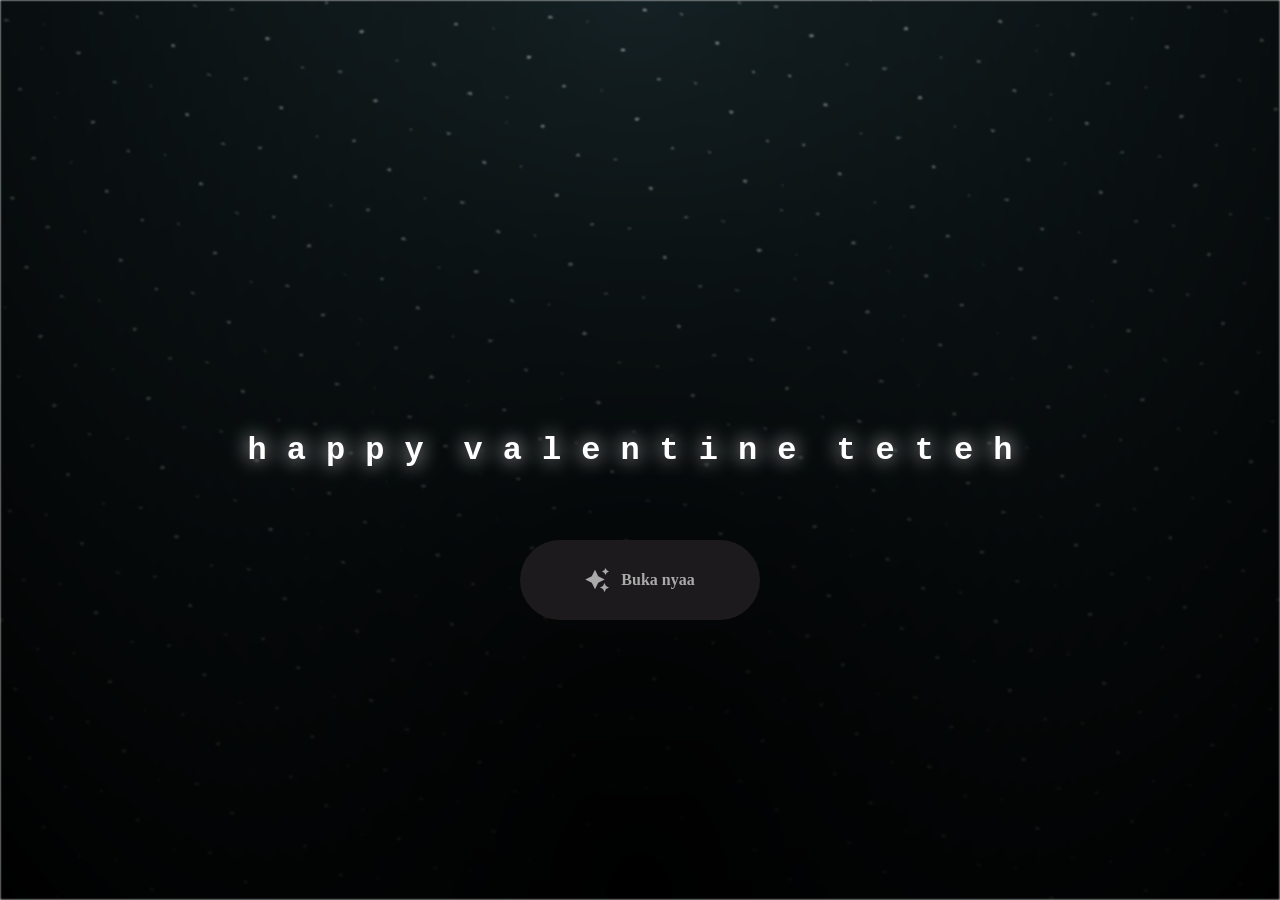
<file: index.html>
<html lang="en">

<head>
  <meta charset="UTF-8">
  <meta name="viewport" content="width=device-width, initial-scale=1.0">
  <link rel="shortcut icon" href="images/gift.png" type="image/x-icon">
  <link rel="stylesheet" href="css/index.css">

  <!-- Document Title -->
  <title>happy valentine</title>
</head>

<body>
  <!-- Background -->
  <div class="night"></div>

  <!-- Title -->
  <h1 class="title"></h1>

  <!-- Button -->
  <div style="position: absolute; top: 60vh; width: 100%; display: flex; justify-content: center;">
    <a href="flower.html" class="btn">
      <svg height="24" width="24" fill="#FFFFFF" viewBox="0 0 24 24" data-name="Layer 1" id="Layer_1" class="sparkle">
        <path
          d="M10,21.236,6.755,14.745.264,11.5,6.755,8.255,10,1.764l3.245,6.491L19.736,11.5l-6.491,3.245ZM18,21l1.5,3L21,21l3-1.5L21,18l-1.5-3L18,18l-3,1.5ZM19.333,4.667,20.5,7l1.167-2.333L24,3.5,21.667,2.333,20.5,0,19.333,2.333,17,3.5Z">
        </path>
      </svg>

      <span class="text">Buka nyaa</span>
    </a>
  </div>

  <script src="js/index.js"></script>
</body>

</html>
</file>
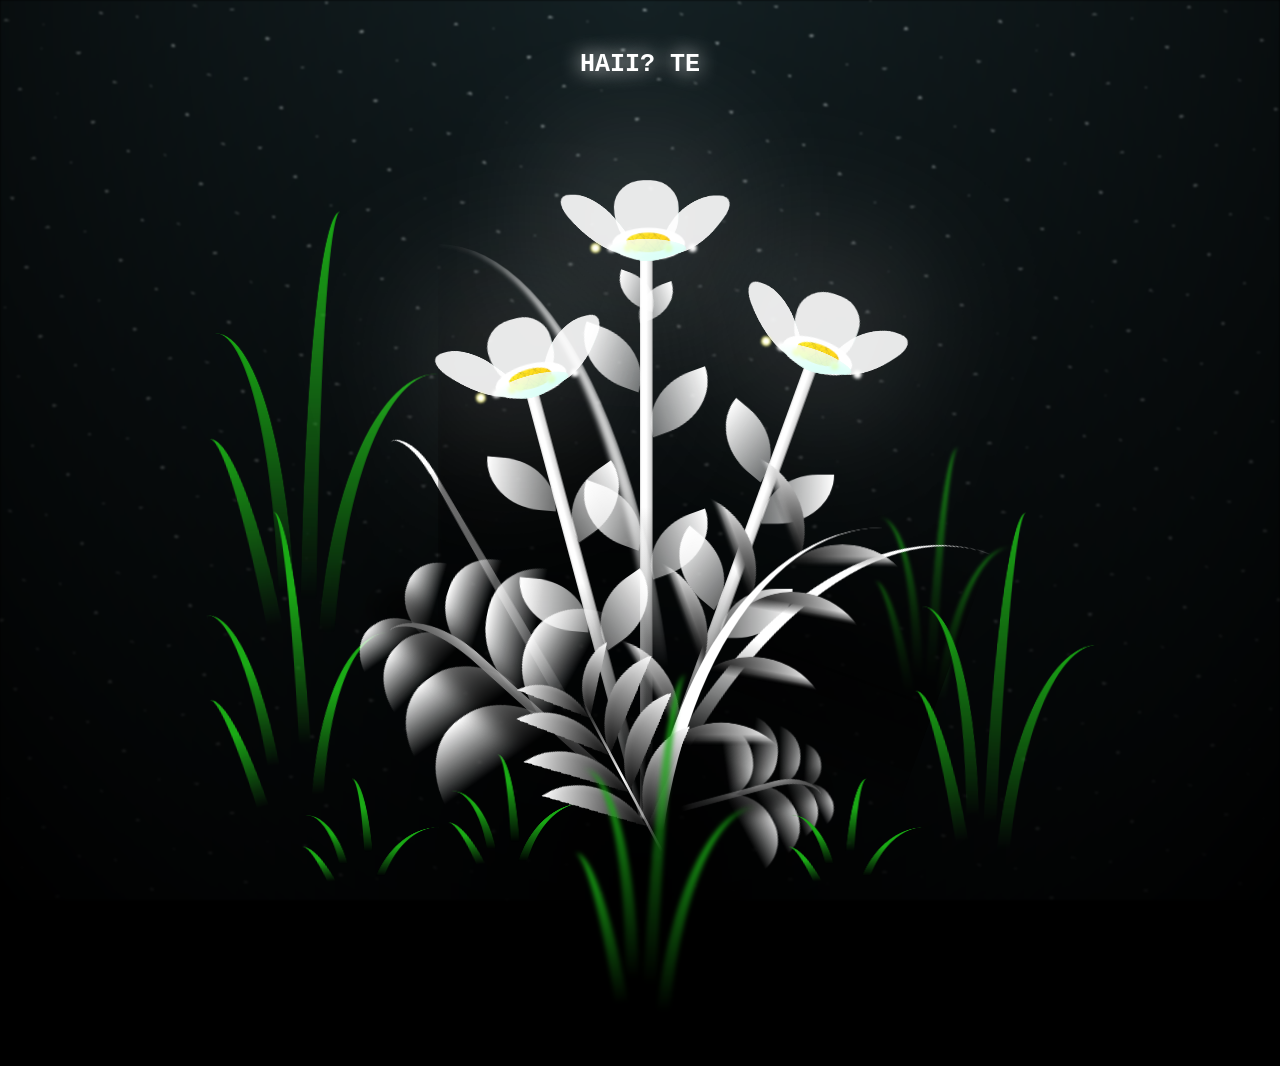
<file: flower.html>
<!DOCTYPE html>
<html lang="en">

<head>
  <meta charset="UTF-8">
  <meta http-equiv="X-UA-Compatible" content="IE=edge">
  <meta name="viewport" content="width=device-width, initial-scale=1.0">
  <link rel="shortcut icon" href="images/gift.png" type="image/x-icon">
  <link rel="stylesheet" href="css/style.css">

  <!-- Document Title -->
  <title>FLOWERS</title>
</head>

<body class="not-loaded">
  <!-- Background -->
  <div class="night"></div>

  <!-- Flower -->
  <div class="flowers">
    <div class="flower flower--1">
      <div class="flower__leafs flower__leafs--1">
        <div class="flower__leaf flower__leaf--1"></div>
        <div class="flower__leaf flower__leaf--2"></div>
        <div class="flower__leaf flower__leaf--3"></div>
        <div class="flower__leaf flower__leaf--4"></div>
        <div class="flower__white-circle"></div>

        <div class="flower__light flower__light--1"></div>
        <div class="flower__light flower__light--2"></div>
        <div class="flower__light flower__light--3"></div>
        <div class="flower__light flower__light--4"></div>
        <div class="flower__light flower__light--5"></div>
        <div class="flower__light flower__light--6"></div>
        <div class="flower__light flower__light--7"></div>
        <div class="flower__light flower__light--8"></div>

      </div>
      <div class="flower__line">
        <div class="flower__line__leaf flower__line__leaf--1"></div>
        <div class="flower__line__leaf flower__line__leaf--2"></div>
        <div class="flower__line__leaf flower__line__leaf--3"></div>
        <div class="flower__line__leaf flower__line__leaf--4"></div>
        <div class="flower__line__leaf flower__line__leaf--5"></div>
        <div class="flower__line__leaf flower__line__leaf--6"></div>
      </div>
    </div>

    <div class="flower flower--2">
      <div class="flower__leafs flower__leafs--2">
        <div class="flower__leaf flower__leaf--1"></div>
        <div class="flower__leaf flower__leaf--2"></div>
        <div class="flower__leaf flower__leaf--3"></div>
        <div class="flower__leaf flower__leaf--4"></div>
        <div class="flower__white-circle"></div>

        <div class="flower__light flower__light--1"></div>
        <div class="flower__light flower__light--2"></div>
        <div class="flower__light flower__light--3"></div>
        <div class="flower__light flower__light--4"></div>
        <div class="flower__light flower__light--5"></div>
        <div class="flower__light flower__light--6"></div>
        <div class="flower__light flower__light--7"></div>
        <div class="flower__light flower__light--8"></div>

      </div>
      <div class="flower__line">
        <div class="flower__line__leaf flower__line__leaf--1"></div>
        <div class="flower__line__leaf flower__line__leaf--2"></div>
        <div class="flower__line__leaf flower__line__leaf--3"></div>
        <div class="flower__line__leaf flower__line__leaf--4"></div>
      </div>
    </div>

    <div class="flower flower--3">
      <div class="flower__leafs flower__leafs--3">
        <div class="flower__leaf flower__leaf--1"></div>
        <div class="flower__leaf flower__leaf--2"></div>
        <div class="flower__leaf flower__leaf--3"></div>
        <div class="flower__leaf flower__leaf--4"></div>
        <div class="flower__white-circle"></div>

        <div class="flower__light flower__light--1"></div>
        <div class="flower__light flower__light--2"></div>
        <div class="flower__light flower__light--3"></div>
        <div class="flower__light flower__light--4"></div>
        <div class="flower__light flower__light--5"></div>
        <div class="flower__light flower__light--6"></div>
        <div class="flower__light flower__light--7"></div>
        <div class="flower__light flower__light--8"></div>

      </div>
      <div class="flower__line">
        <div class="flower__line__leaf flower__line__leaf--1"></div>
        <div class="flower__line__leaf flower__line__leaf--2"></div>
        <div class="flower__line__leaf flower__line__leaf--3"></div>
        <div class="flower__line__leaf flower__line__leaf--4"></div>
      </div>
    </div>

    <div class="grow-ans" style="--d:1.2s">
      <div class="flower__g-long">
        <div class="flower__g-long__top"></div>
        <div class="flower__g-long__bottom"></div>
      </div>
    </div>

    <div class="growing-grass">
      <div class="flower__grass flower__grass--1">
        <div class="flower__grass--top"></div>
        <div class="flower__grass--bottom"></div>
        <div class="flower__grass__leaf flower__grass__leaf--1"></div>
        <div class="flower__grass__leaf flower__grass__leaf--2"></div>
        <div class="flower__grass__leaf flower__grass__leaf--3"></div>
        <div class="flower__grass__leaf flower__grass__leaf--4"></div>
        <div class="flower__grass__leaf flower__grass__leaf--5"></div>
        <div class="flower__grass__leaf flower__grass__leaf--6"></div>
        <div class="flower__grass__leaf flower__grass__leaf--7"></div>
        <div class="flower__grass__leaf flower__grass__leaf--8"></div>
        <div class="flower__grass__overlay"></div>
      </div>
    </div>

    <div class="growing-grass">
      <div class="flower__grass flower__grass--2">
        <div class="flower__grass--top"></div>
        <div class="flower__grass--bottom"></div>
        <div class="flower__grass__leaf flower__grass__leaf--1"></div>
        <div class="flower__grass__leaf flower__grass__leaf--2"></div>
        <div class="flower__grass__leaf flower__grass__leaf--3"></div>
        <div class="flower__grass__leaf flower__grass__leaf--4"></div>
        <div class="flower__grass__leaf flower__grass__leaf--5"></div>
        <div class="flower__grass__leaf flower__grass__leaf--6"></div>
        <div class="flower__grass__leaf flower__grass__leaf--7"></div>
        <div class="flower__grass__leaf flower__grass__leaf--8"></div>
        <div class="flower__grass__overlay"></div>
      </div>
    </div>

    <div class="grow-ans" style="--d:2.4s">
      <div class="flower__g-right flower__g-right--1">
        <div class="leaf"></div>
      </div>
    </div>

    <div class="grow-ans" style="--d:2.8s">
      <div class="flower__g-right flower__g-right--2">
        <div class="leaf"></div>
      </div>
    </div>

    <div class="grow-ans" style="--d:2.8s">
      <div class="flower__g-front">
        <div class="flower__g-front__leaf-wrapper flower__g-front__leaf-wrapper--1">
          <div class="flower__g-front__leaf"></div>
        </div>
        <div class="flower__g-front__leaf-wrapper flower__g-front__leaf-wrapper--2">
          <div class="flower__g-front__leaf"></div>
        </div>
        <div class="flower__g-front__leaf-wrapper flower__g-front__leaf-wrapper--3">
          <div class="flower__g-front__leaf"></div>
        </div>
        <div class="flower__g-front__leaf-wrapper flower__g-front__leaf-wrapper--4">
          <div class="flower__g-front__leaf"></div>
        </div>
        <div class="flower__g-front__leaf-wrapper flower__g-front__leaf-wrapper--5">
          <div class="flower__g-front__leaf"></div>
        </div>
        <div class="flower__g-front__leaf-wrapper flower__g-front__leaf-wrapper--6">
          <div class="flower__g-front__leaf"></div>
        </div>
        <div class="flower__g-front__leaf-wrapper flower__g-front__leaf-wrapper--7">
          <div class="flower__g-front__leaf"></div>
        </div>
        <div class="flower__g-front__leaf-wrapper flower__g-front__leaf-wrapper--8">
          <div class="flower__g-front__leaf"></div>
        </div>
        <div class="flower__g-front__line"></div>
      </div>
    </div>

    <div class="grow-ans" style="--d:3.2s">
      <div class="flower__g-fr">
        <div class="leaf"></div>
        <div class="flower__g-fr__leaf flower__g-fr__leaf--1"></div>
        <div class="flower__g-fr__leaf flower__g-fr__leaf--2"></div>
        <div class="flower__g-fr__leaf flower__g-fr__leaf--3"></div>
        <div class="flower__g-fr__leaf flower__g-fr__leaf--4"></div>
        <div class="flower__g-fr__leaf flower__g-fr__leaf--5"></div>
        <div class="flower__g-fr__leaf flower__g-fr__leaf--6"></div>
        <div class="flower__g-fr__leaf flower__g-fr__leaf--7"></div>
        <div class="flower__g-fr__leaf flower__g-fr__leaf--8"></div>
      </div>
    </div>

    <div class="long-g long-g--0">
      <div class="grow-ans" style="--d:3s">
        <div class="leaf leaf--0"></div>
      </div>
      <div class="grow-ans" style="--d:2.2s">
        <div class="leaf leaf--1"></div>
      </div>
      <div class="grow-ans" style="--d:3.4s">
        <div class="leaf leaf--2"></div>
      </div>
      <div class="grow-ans" style="--d:3.6s">
        <div class="leaf leaf--3"></div>
      </div>
    </div>

    <div class="long-g long-g--1">
      <div class="grow-ans" style="--d:3.6s">
        <div class="leaf leaf--0"></div>
      </div>
      <div class="grow-ans" style="--d:3.8s">
        <div class="leaf leaf--1"></div>
      </div>
      <div class="grow-ans" style="--d:4s">
        <div class="leaf leaf--2"></div>
      </div>
      <div class="grow-ans" style="--d:4.2s">
        <div class="leaf leaf--3"></div>
      </div>
    </div>

    <div class="long-g long-g--2">
      <div class="grow-ans" style="--d:4s">
        <div class="leaf leaf--0"></div>
      </div>
      <div class="grow-ans" style="--d:4.2s">
        <div class="leaf leaf--1"></div>
      </div>
      <div class="grow-ans" style="--d:4.4s">
        <div class="leaf leaf--2"></div>
      </div>
      <div class="grow-ans" style="--d:4.6s">
        <div class="leaf leaf--3"></div>
      </div>
    </div>

    <div class="long-g long-g--3">
      <div class="grow-ans" style="--d:4s">
        <div class="leaf leaf--0"></div>
      </div>
      <div class="grow-ans" style="--d:4.2s">
        <div class="leaf leaf--1"></div>
      </div>
      <div class="grow-ans" style="--d:3s">
        <div class="leaf leaf--2"></div>
      </div>
      <div class="grow-ans" style="--d:3.6s">
        <div class="leaf leaf--3"></div>
      </div>
    </div>

    <div class="long-g long-g--4">
      <div class="grow-ans" style="--d:4s">
        <div class="leaf leaf--0"></div>
      </div>
      <div class="grow-ans" style="--d:4.2s">
        <div class="leaf leaf--1"></div>
      </div>
      <div class="grow-ans" style="--d:3s">
        <div class="leaf leaf--2"></div>
      </div>
      <div class="grow-ans" style="--d:3.6s">
        <div class="leaf leaf--3"></div>
      </div>
    </div>

    <div class="long-g long-g--5">
      <div class="grow-ans" style="--d:4s">
        <div class="leaf leaf--0"></div>
      </div>
      <div class="grow-ans" style="--d:4.2s">
        <div class="leaf leaf--1"></div>
      </div>
      <div class="grow-ans" style="--d:3s">
        <div class="leaf leaf--2"></div>
      </div>
      <div class="grow-ans" style="--d:3.6s">
        <div class="leaf leaf--3"></div>
      </div>
    </div>

    <div class="long-g long-g--6">
      <div class="grow-ans" style="--d:4.2s">
        <div class="leaf leaf--0"></div>
      </div>
      <div class="grow-ans" style="--d:4.4s">
        <div class="leaf leaf--1"></div>
      </div>
      <div class="grow-ans" style="--d:4.6s">
        <div class="leaf leaf--2"></div>
      </div>
      <div class="grow-ans" style="--d:4.8s">
        <div class="leaf leaf--3"></div>
      </div>
    </div>

    <div class="long-g long-g--7">
      <div class="grow-ans" style="--d:3s">
        <div class="leaf leaf--0"></div>
      </div>
      <div class="grow-ans" style="--d:3.2s">
        <div class="leaf leaf--1"></div>
      </div>
      <div class="grow-ans" style="--d:3.5s">
        <div class="leaf leaf--2"></div>
      </div>
      <div class="grow-ans" style="--d:3.6s">
        <div class="leaf leaf--3"></div>
      </div>
    </div>
  </div>

  <!-- Title -->
  <h1 class="title"><span id="title"></span></h1>
  <div>
    <audio autoplay loop id="audio" src="sempurna.mp3"></audio>
  </div>
</body>

</html>

<!-- Import Javascript -->
<script src="js/main.js"></script>
</file>
<file: css/index.css>
*,
*::after,
*::before {
  padding: 0;
  margin: 0;
  box-sizing: border-box;
}

:root {
  --dark-color: #000;
}

.night {
  position: fixed;
  left: 50%;
  top: 0;
  transform: translateX(-50%);
  width: 100%;
  height: 100%;
  filter: blur(0.1vmin);
  background-image: radial-gradient(ellipse at top, transparent 0%, var(--dark-color)), radial-gradient(ellipse at bottom, var(--dark-color), rgba(145, 233, 255, 0.2)), repeating-linear-gradient(220deg, rgb(0, 0, 0) 0px, rgb(0, 0, 0) 19px, transparent 19px, transparent 22px), repeating-linear-gradient(189deg, rgb(0, 0, 0) 0px, rgb(0, 0, 0) 19px, transparent 19px, transparent 22px), repeating-linear-gradient(148deg, rgb(0, 0, 0) 0px, rgb(0, 0, 0) 19px, transparent 19px, transparent 22px), linear-gradient(90deg, rgb(255, 255, 250), rgb(240, 240, 240));
}

.title {
  position: absolute;
  top: 0;
  left: 0;
  color: white;
  font-family: 'Courier New', Courier, monospace;

  display: flex;
  flex-wrap: wrap;
  justify-content: center;
  align-content: center;
  align-items: center;

  width: 100%;
  height: 100vh;
  text-shadow: 0 0 20px white;
  letter-spacing: 0px;
}

@media (min-width: 500px) {
  .title {
    letter-spacing: 20px;
  }
}

@keyframes typing {
  from {
    opacity: 0;
  }

  to {
    opacity: 1;
  }
}

/* Terapkan animasi dengan delay */
.title span {
  opacity: 0;
  animation: typing 1s ease forwards;
  animation-delay: var(--delay);
}

a {
  text-decoration: none;
}

.btn {
  border: none;
  width: 15em;
  height: 5em;
  border-radius: 3em;
  display: flex;
  justify-content: center;
  align-items: center;
  gap: 12px;
  background: #1C1A1C;
  cursor: pointer;
  transition: all 450ms ease-in-out;
}

.sparkle {
  fill: #AAAAAA;
  transition: all 800ms ease;
}

.text {
  font-weight: 600;
  color: #AAAAAA;
  font-size: medium;
}

.btn:hover {
  background: linear-gradient(0deg, #A47CF3, #683FEA);
  box-shadow: inset 0px 1px 0px 0px rgba(255, 255, 255, 0.4),
    inset 0px -4px 0px 0px rgba(0, 0, 0, 0.2),
    0px 0px 0px 4px rgba(255, 255, 255, 0.2),
    0px 0px 180px 0px #9917FF;
  transform: translateY(-2px);
}

.btn:hover .text {
  color: white;
}

.btn:hover .sparkle {
  fill: white;
  transform: scale(1.2);
}
</file>
<file: css/style.css>
*,
*::after,
*::before {
  padding: 0;
  margin: 0;
  box-sizing: border-box;
}

:root {
  --dark-color: #000;
}

.title {
  position: absolute;
  width: 100%;
  text-align: center;
  margin-top: 50px;
  top: 0;
  left: 0;
  color: white;
  font-family: 'Courier New', Courier, monospace;
  font-size: 25px;
  text-shadow: 0px 0px 20px white;
}

body {
  display: flex;
  align-items: flex-end;
  justify-content: center;
  min-height: 100vh;
  background-color: var(--dark-color);
  overflow: hidden;
  perspective: 1000px;
}

.night {
  position: fixed;
  left: 50%;
  top: 0;
  transform: translateX(-50%);
  width: 100%;
  height: 100%;
  filter: blur(0.1vmin);
  background-image: radial-gradient(ellipse at top, transparent 0%, var(--dark-color)), radial-gradient(ellipse at bottom, var(--dark-color), rgba(145, 233, 255, 0.2)), repeating-linear-gradient(220deg, rgb(0, 0, 0) 0px, rgb(0, 0, 0) 19px, transparent 19px, transparent 22px), repeating-linear-gradient(189deg, rgb(0, 0, 0) 0px, rgb(0, 0, 0) 19px, transparent 19px, transparent 22px), repeating-linear-gradient(148deg, rgb(0, 0, 0) 0px, rgb(0, 0, 0) 19px, transparent 19px, transparent 22px), linear-gradient(90deg, rgb(255, 255, 250), rgb(240, 240, 240));
}

.flowers {
  position: relative;
  transform: scale(0.9);
}

.flower {
  position: absolute;
  bottom: 10vmin;
  transform-origin: bottom center;
  z-index: 10;
  --fl-speed: 0.8s;
}

.flower--1 {
  animation: moving-flower-1 4s linear infinite;
}

.flower--1 .flower__line {
  height: 70vmin;
  animation-delay: 0.3s;
}

.flower--1 .flower__line__leaf--1 {
  animation: blooming-leaf-right var(--fl-speed) 1.6s backwards;
}

.flower--1 .flower__line__leaf--2 {
  animation: blooming-leaf-right var(--fl-speed) 1.4s backwards;
}

.flower--1 .flower__line__leaf--3 {
  animation: blooming-leaf-left var(--fl-speed) 1.2s backwards;
}

.flower--1 .flower__line__leaf--4 {
  animation: blooming-leaf-left var(--fl-speed) 1s backwards;
}

.flower--1 .flower__line__leaf--5 {
  animation: blooming-leaf-right var(--fl-speed) 1.8s backwards;
}

.flower--1 .flower__line__leaf--6 {
  animation: blooming-leaf-left var(--fl-speed) 2s backwards;
}

.flower--2 {
  left: 50%;
  transform: rotate(20deg);
  animation: moving-flower-2 4s linear infinite;
}

.flower--2 .flower__line {
  height: 60vmin;
  animation-delay: 0.6s;
}

.flower--2 .flower__line__leaf--1 {
  animation: blooming-leaf-right var(--fl-speed) 1.9s backwards;
}

.flower--2 .flower__line__leaf--2 {
  animation: blooming-leaf-right var(--fl-speed) 1.7s backwards;
}

.flower--2 .flower__line__leaf--3 {
  animation: blooming-leaf-left var(--fl-speed) 1.5s backwards;
}

.flower--2 .flower__line__leaf--4 {
  animation: blooming-leaf-left var(--fl-speed) 1.3s backwards;
}

.flower--3 {
  left: 50%;
  transform: rotate(-15deg);
  animation: moving-flower-3 4s linear infinite;
}

.flower--3 .flower__line {
  animation-delay: 0.9s;
}

.flower--3 .flower__line__leaf--1 {
  animation: blooming-leaf-right var(--fl-speed) 2.5s backwards;
}

.flower--3 .flower__line__leaf--2 {
  animation: blooming-leaf-right var(--fl-speed) 2.3s backwards;
}

.flower--3 .flower__line__leaf--3 {
  animation: blooming-leaf-left var(--fl-speed) 2.1s backwards;
}

.flower--3 .flower__line__leaf--4 {
  animation: blooming-leaf-left var(--fl-speed) 1.9s backwards;
}

.flower__leafs {
  position: relative;
  animation: blooming-flower 2s backwards;
}

.flower__leafs--1 {
  animation-delay: 1.1s;
}

.flower__leafs--2 {
  animation-delay: 1.4s;
}

.flower__leafs--3 {
  animation-delay: 1.7s;
}

.flower__leafs::after {
  content: "";
  position: absolute;
  left: 0;
  top: 0;
  transform: translate(-50%, -100%);
  width: 8vmin;
  height: 8vmin;
  background-color: #fff;
  filter: blur(10vmin);
}

.flower__leaf {
  position: absolute;
  bottom: 0;
  left: 50%;
  width: 8vmin;
  height: 11vmin;
  border-radius: 51% 49% 47% 53%/44% 45% 55% 69%;
  background-color: #a7ffee;
  background-image: linear-gradient(to top, #fff, #fff);
  transform-origin: bottom center;
  opacity: 0.9;
  box-shadow: inset 0 0 2vmin rgba(255, 255, 255, 0.5);
}

.flower__leaf--1 {
  transform: translate(-10%, 1%) rotateY(40deg) rotateX(-50deg);
}

.flower__leaf--2 {
  transform: translate(-50%, -4%) rotateX(40deg);
}

.flower__leaf--3 {
  transform: translate(-90%, 0%) rotateY(45deg) rotateX(50deg);
}

.flower__leaf--4 {
  width: 8vmin;
  height: 8vmin;
  transform-origin: bottom left;
  border-radius: 4vmin 10vmin 4vmin 4vmin;
  transform: translate(0%, 18%) rotateX(70deg) rotate(-43deg);
  background-image: linear-gradient(to top, rgba(255, 2555, 255, 0.4), #fff);
  z-index: 1;
  opacity: 0.8;
  -webkit-transform: translate(0%, 18%) rotateX(70deg) rotate(-43deg);
  -moz-transform: translate(0%, 18%) rotateX(70deg) rotate(-43deg);
  -ms-transform: translate(0%, 18%) rotateX(70deg) rotate(-43deg);
  -o-transform: translate(0%, 18%) rotateX(70deg) rotate(-43deg);
}

.flower__white-circle {
  position: absolute;
  left: -3.5vmin;
  top: -3vmin;
  width: 9vmin;
  height: 4vmin;
  border-radius: 50%;
  background-color: #fff;
}

.flower__white-circle::after {
  content: "";
  position: absolute;
  left: 50%;
  top: 45%;
  transform: translate(-50%, -50%);
  width: 60%;
  height: 60%;
  border-radius: inherit;
  background-image: repeating-linear-gradient(135deg, rgba(0, 0, 0, 0.03) 0px, rgba(0, 0, 0, 0.03) 1px, transparent 1px, transparent 12px), repeating-linear-gradient(45deg, rgba(0, 0, 0, 0.03) 0px, rgba(0, 0, 0, 0.03) 1px, transparent 1px, transparent 12px), repeating-linear-gradient(67.5deg, rgba(0, 0, 0, 0.03) 0px, rgba(0, 0, 0, 0.03) 1px, transparent 1px, transparent 12px), repeating-linear-gradient(135deg, rgba(0, 0, 0, 0.03) 0px, rgba(0, 0, 0, 0.03) 1px, transparent 1px, transparent 12px), repeating-linear-gradient(45deg, rgba(0, 0, 0, 0.03) 0px, rgba(0, 0, 0, 0.03) 1px, transparent 1px, transparent 12px), repeating-linear-gradient(112.5deg, rgba(0, 0, 0, 0.03) 0px, rgba(0, 0, 0, 0.03) 1px, transparent 1px, transparent 12px), repeating-linear-gradient(112.5deg, rgba(0, 0, 0, 0.03) 0px, rgba(0, 0, 0, 0.03) 1px, transparent 1px, transparent 12px), repeating-linear-gradient(45deg, rgba(0, 0, 0, 0.03) 0px, rgba(0, 0, 0, 0.03) 1px, transparent 1px, transparent 12px), repeating-linear-gradient(22.5deg, rgba(0, 0, 0, 0.03) 0px, rgba(0, 0, 0, 0.03) 1px, transparent 1px, transparent 12px), repeating-linear-gradient(45deg, rgba(0, 0, 0, 0.03) 0px, rgba(0, 0, 0, 0.03) 1px, transparent 1px, transparent 12px), repeating-linear-gradient(22.5deg, rgba(0, 0, 0, 0.03) 0px, rgba(0, 0, 0, 0.03) 1px, transparent 1px, transparent 12px), repeating-linear-gradient(135deg, rgba(0, 0, 0, 0.03) 0px, rgba(0, 0, 0, 0.03) 1px, transparent 1px, transparent 12px), repeating-linear-gradient(157.5deg, rgba(0, 0, 0, 0.03) 0px, rgba(0, 0, 0, 0.03) 1px, transparent 1px, transparent 12px), repeating-linear-gradient(67.5deg, rgba(0, 0, 0, 0.03) 0px, rgba(0, 0, 0, 0.03) 1px, transparent 1px, transparent 12px), repeating-linear-gradient(67.5deg, rgba(0, 0, 0, 0.03) 0px, rgba(0, 0, 0, 0.03) 1px, transparent 1px, transparent 12px), linear-gradient(90deg, rgb(255, 235, 18), rgb(255, 206, 0));
}

.flower__line {
  height: 55vmin;
  width: 1.5vmin;
  background-image: linear-gradient(to left, rgba(0, 0, 0, 0.2), transparent, rgba(255, 255, 255, 0.2)), linear-gradient(to top, transparent 10%, #fff, #fff);
  box-shadow: inset 0 0 2px rgba(0, 0, 0, 0.5);
  animation: grow-flower-tree 4s backwards;
}

.flower__line__leaf {
  --w: 7vmin;
  --h: calc(var(--w) + 2vmin);
  position: absolute;
  top: 20%;
  left: 90%;
  width: var(--w);
  height: var(--h);
  border-top-right-radius: var(--h);
  border-bottom-left-radius: var(--h);
  background-image: linear-gradient(to top, rgba(255, 255, 255, 0.4), #fff);
}

.flower__line__leaf--1 {
  transform: rotate(70deg) rotateY(30deg);
}

.flower__line__leaf--2 {
  top: 45%;
  transform: rotate(70deg) rotateY(30deg);
}

.flower__line__leaf--3,
.flower__line__leaf--4,
.flower__line__leaf--6 {
  border-top-right-radius: 0;
  border-bottom-left-radius: 0;
  border-top-left-radius: var(--h);
  border-bottom-right-radius: var(--h);
  left: -460%;
  top: 12%;
  transform: rotate(-70deg) rotateY(30deg);
}

.flower__line__leaf--4 {
  top: 40%;
}

.flower__line__leaf--5 {
  top: 0;
  transform-origin: left;
  transform: rotate(70deg) rotateY(30deg) scale(0.6);
}

.flower__line__leaf--6 {
  top: -2%;
  left: -450%;
  transform-origin: right;
  transform: rotate(-70deg) rotateY(30deg) scale(0.6);
}

.flower__light {
  position: absolute;
  bottom: 0vmin;
  width: 1vmin;
  height: 1vmin;
  background-color: rgb(255, 251, 0);
  border-radius: 50%;
  filter: blur(0.2vmin);
  animation: light-ans 4s linear infinite backwards;
}

.flower__light:nth-child(odd) {
  background-color: #fff;
}

.flower__light--1 {
  left: -2vmin;
  animation-delay: 1s;
}

.flower__light--2 {
  left: 3vmin;
  animation-delay: 0.5s;
}

.flower__light--3 {
  left: -6vmin;
  animation-delay: 0.3s;
}

.flower__light--4 {
  left: 6vmin;
  animation-delay: 0.9s;
}

.flower__light--5 {
  left: -1vmin;
  animation-delay: 1.5s;
}

.flower__light--6 {
  left: -4vmin;
  animation-delay: 3s;
}

.flower__light--7 {
  left: 3vmin;
  animation-delay: 2s;
}

.flower__light--8 {
  left: -6vmin;
  animation-delay: 3.5s;
}

.flower__grass {
  --c: #fff;
  --line-w: 1.5vmin;
  position: absolute;
  bottom: 12vmin;
  left: -7vmin;
  display: flex;
  flex-direction: column;
  align-items: flex-end;
  z-index: 20;
  transform-origin: bottom center;
  transform: rotate(-48deg) rotateY(40deg);
}

.flower__grass--1 {
  animation: moving-grass 2s linear infinite;
}

.flower__grass--2 {
  left: 2vmin;
  bottom: 10vmin;
  transform: scale(0.5) rotate(75deg) rotateX(10deg) rotateY(-200deg);
  opacity: 0.8;
  z-index: 0;
  animation: moving-grass--2 1.5s linear infinite;
}

.flower__grass--top {
  width: 7vmin;
  height: 10vmin;
  border-top-right-radius: 100%;
  border-right: var(--line-w) solid var(--c);
  transform-origin: bottom center;
  transform: rotate(-2deg);
}

.flower__grass--bottom {
  margin-top: -2px;
  width: var(--line-w);
  height: 25vmin;
  background-image: linear-gradient(to top, transparent, var(--c));
}

.flower__grass__leaf {
  --size: 10vmin;
  position: absolute;
  width: calc(var(--size) * 2.1);
  height: var(--size);
  border-top-left-radius: var(--size);
  border-top-right-radius: var(--size);
  background-image: linear-gradient(to top, transparent, transparent 30%, var(--c));
  z-index: 100;
}

.flower__grass__leaf--1 {
  top: -6%;
  left: 30%;
  --size: 6vmin;
  transform: rotate(-20deg);
  animation: growing-grass-ans--1 2s 2.6s backwards;
}

@keyframes growing-grass-ans--1 {
  0% {
    transform-origin: bottom left;
    transform: rotate(-20deg) scale(0);
  }
}

.flower__grass__leaf--2 {
  top: -5%;
  left: -110%;
  --size: 6vmin;
  transform: rotate(10deg);
  animation: growing-grass-ans--2 2s 2.4s linear backwards;
}

@keyframes growing-grass-ans--2 {
  0% {
    transform-origin: bottom right;
    transform: rotate(10deg) scale(0);
  }
}

.flower__grass__leaf--3 {
  top: 5%;
  left: 60%;
  --size: 8vmin;
  transform: rotate(-18deg) rotateX(-20deg);
  animation: growing-grass-ans--3 2s 2.2s linear backwards;
}

@keyframes growing-grass-ans--3 {
  0% {
    transform-origin: bottom left;
    transform: rotate(-18deg) rotateX(-20deg) scale(0);
  }
}

.flower__grass__leaf--4 {
  top: 6%;
  left: -135%;
  --size: 8vmin;
  transform: rotate(2deg);
  animation: growing-grass-ans--4 2s 2s linear backwards;
}

@keyframes growing-grass-ans--4 {
  0% {
    transform-origin: bottom right;
    transform: rotate(2deg) scale(0);
  }
}

.flower__grass__leaf--5 {
  top: 20%;
  left: 60%;
  --size: 10vmin;
  transform: rotate(-24deg) rotateX(-20deg);
  animation: growing-grass-ans--5 2s 1.8s linear backwards;
}

@keyframes growing-grass-ans--5 {
  0% {
    transform-origin: bottom left;
    transform: rotate(-24deg) rotateX(-20deg) scale(0);
  }
}

.flower__grass__leaf--6 {
  top: 22%;
  left: -180%;
  --size: 10vmin;
  transform: rotate(10deg);
  animation: growing-grass-ans--6 2s 1.6s linear backwards;
}

@keyframes growing-grass-ans--6 {
  0% {
    transform-origin: bottom right;
    transform: rotate(10deg) scale(0);
  }
}

.flower__grass__leaf--7 {
  top: 39%;
  left: 70%;
  --size: 10vmin;
  transform: rotate(-10deg);
  animation: growing-grass-ans--7 2s 1.4s linear backwards;
}

@keyframes growing-grass-ans--7 {
  0% {
    transform-origin: bottom left;
    transform: rotate(-10deg) scale(0);
  }
}

.flower__grass__leaf--8 {
  top: 40%;
  left: -215%;
  --size: 11vmin;
  transform: rotate(10deg);
  animation: growing-grass-ans--8 2s 1.2s linear backwards;
}

@keyframes growing-grass-ans--8 {
  0% {
    transform-origin: bottom right;
    transform: rotate(10deg) scale(0);
  }
}

.flower__grass__overlay {
  position: absolute;
  top: -10%;
  right: 0%;
  width: 100%;
  height: 100%;
  background-color: rgba(0, 0, 0, 0.6);
  filter: blur(1.5vmin);
  z-index: 100;
}

.flower__g-long {
  --w: 2vmin;
  --h: 6vmin;
  --c: #fff;
  position: absolute;
  bottom: 10vmin;
  left: -3vmin;
  transform-origin: bottom center;
  transform: rotate(-30deg) rotateY(-20deg);
  display: flex;
  flex-direction: column;
  align-items: flex-end;
  animation: flower-g-long-ans 3s linear infinite;
}

@keyframes flower-g-long-ans {

  0%,
  100% {
    transform: rotate(-30deg) rotateY(-20deg);
  }

  50% {
    transform: rotate(-32deg) rotateY(-20deg);
  }
}

.flower__g-long__top {
  top: calc(var(--h) * -1);
  width: calc(var(--w) + 1vmin);
  height: var(--h);
  border-top-right-radius: 100%;
  border-right: 0.7vmin solid var(--c);
  transform: translate(-0.7vmin, 1vmin);
}

.flower__g-long__bottom {
  width: var(--w);
  height: 50vmin;
  transform-origin: bottom center;
  background-image: linear-gradient(to top, transparent 30%, var(--c));
  box-shadow: inset 0 0 2px rgba(0, 0, 0, 0.5);
  -webkit-clip-path: polygon(35% 0, 65% 1%, 100% 100%, 0% 100%);
  clip-path: polygon(35% 0, 65% 1%, 100% 100%, 0% 100%);
}

.flower__g-right {
  position: absolute;
  bottom: 6vmin;
  left: -2vmin;
  transform-origin: bottom left;
  transform: rotate(20deg);
}

.flower__g-right .leaf {
  width: 30vmin;
  height: 50vmin;
  border-top-left-radius: 100%;
  border-left: 2vmin solid #fff;
  background-image: linear-gradient(to bottom, transparent, var(--dark-color) 60%);
  -webkit-mask-image: linear-gradient(to top, transparent 30%, #fff 60%);
}

.flower__g-right--1 {
  animation: flower-g-right-ans 2.5s linear infinite;
}

.flower__g-right--2 {
  left: 5vmin;
  transform: rotateY(-180deg);
  animation: flower-g-right-ans--2 3s linear infinite;
}

.flower__g-right--2 .leaf {
  height: 75vmin;
  filter: blur(0.3vmin);
  opacity: 0.8;
}

@keyframes flower-g-right-ans {

  0%,
  100% {
    transform: rotate(20deg);
  }

  50% {
    transform: rotate(24deg) rotateX(-20deg);
  }
}

@keyframes flower-g-right-ans--2 {

  0%,
  100% {
    transform: rotateY(-180deg) rotate(0deg) rotateX(-20deg);
  }

  50% {
    transform: rotateY(-180deg) rotate(6deg) rotateX(-20deg);
  }
}

.flower__g-front {
  position: absolute;
  bottom: 6vmin;
  left: 2.5vmin;
  z-index: 100;
  transform-origin: bottom center;
  transform: rotate(-28deg) rotateY(30deg) scale(1.04);
  animation: flower__g-front-ans 2s linear infinite;
}

@keyframes flower__g-front-ans {

  0%,
  100% {
    transform: rotate(-28deg) rotateY(30deg) scale(1.04);
  }

  50% {
    transform: rotate(-35deg) rotateY(40deg) scale(1.04);
  }
}

.flower__g-front__line {
  width: 0.3vmin;
  height: 20vmin;
  background-image: linear-gradient(to top, transparent, #fff, transparent 100%);
  position: relative;
}

.flower__g-front__leaf-wrapper {
  position: absolute;
  top: 0;
  left: 0;
  transform-origin: bottom left;
  transform: rotate(10deg);
}

.flower__g-front__leaf-wrapper:nth-child(even) {
  left: 0vmin;
  transform: rotateY(-180deg) rotate(5deg);
  animation: flower__g-front__leaf-left-ans 1s ease-in backwards;
}

.flower__g-front__leaf-wrapper:nth-child(odd) {
  animation: flower__g-front__leaf-ans 1s ease-in backwards;
}

.flower__g-front__leaf-wrapper--1 {
  top: -8vmin;
  transform: scale(0.7);
  animation: flower__g-front__leaf-ans 1s 5.5s ease-in backwards !important;
}

.flower__g-front__leaf-wrapper--2 {
  top: -8vmin;
  transform: rotateY(-180deg) scale(0.7) !important;
  animation: flower__g-front__leaf-left-ans-2 1s 4.6s ease-in backwards !important;
}

.flower__g-front__leaf-wrapper--3 {
  top: -3vmin;
  animation: flower__g-front__leaf-ans 1s 4.6s ease-in backwards;
}

.flower__g-front__leaf-wrapper--4 {
  top: -3vmin;
  transform: rotateY(-180deg) scale(0.9) !important;
  animation: flower__g-front__leaf-left-ans-2 1s 4.6s ease-in backwards !important;
}

@keyframes flower__g-front__leaf-left-ans-2 {
  0% {
    transform: rotateY(-180deg) scale(0);
  }
}

.flower__g-front__leaf-wrapper--5,
.flower__g-front__leaf-wrapper--6 {
  top: 2vmin;
}

.flower__g-front__leaf-wrapper--7,
.flower__g-front__leaf-wrapper--8 {
  top: 6.5vmin;
}

.flower__g-front__leaf-wrapper--2 {
  animation-delay: 5.2s !important;
}

.flower__g-front__leaf-wrapper--3 {
  animation-delay: 4.9s !important;
}

.flower__g-front__leaf-wrapper--5 {
  animation-delay: 4.3s !important;
}

.flower__g-front__leaf-wrapper--6 {
  animation-delay: 4.1s !important;
}

.flower__g-front__leaf-wrapper--7 {
  animation-delay: 3.8s !important;
}

.flower__g-front__leaf-wrapper--8 {
  animation-delay: 3.5s !important;
}

@keyframes flower__g-front__leaf-ans {
  0% {
    transform: rotate(10deg) scale(0);
  }
}

@keyframes flower__g-front__leaf-left-ans {
  0% {
    transform: rotateY(-180deg) rotate(5deg) scale(0);
  }
}

.flower__g-front__leaf {
  width: 10vmin;
  height: 10vmin;
  border-radius: 100% 0% 0% 100%/100% 100% 0% 0%;
  box-shadow: inset 0 2px 1vmin hsla(0, 0%, 100%, 0.2);
  background-image: linear-gradient(to bottom left, transparent, var(--dark-color)), linear-gradient(to bottom right, #fff 50%, transparent 50%, transparent);
  -webkit-mask-image: linear-gradient(to bottom right, #fff 50%, transparent 50%, transparent);
  mask-image: linear-gradient(to bottom right, #fff 50%, transparent 50%, transparent);
}

.flower__g-fr {
  position: absolute;
  bottom: -4vmin;
  left: vmin;
  transform-origin: bottom left;
  z-index: 10;
  animation: flower__g-fr-ans 2s linear infinite;
}

@keyframes flower__g-fr-ans {

  0%,
  100% {
    transform: rotate(2deg);
  }

  50% {
    transform: rotate(4deg);
    -webkit-transform: rotate(4deg);
    -moz-transform: rotate(4deg);
    -ms-transform: rotate(4deg);
    -o-transform: rotate(4deg);
  }
}

.flower__g-fr .leaf {
  width: 30vmin;
  height: 50vmin;
  border-top-left-radius: 100%;
  border-left: 2vmin solid #fff;
  -webkit-mask-image: linear-gradient(to top, transparent 25%, #fff 50%);
  position: relative;
  z-index: 1;
}

.flower__g-fr__leaf {
  position: absolute;
  top: 0;
  left: 0;
  width: 10vmin;
  height: 10vmin;
  border-radius: 100% 0% 0% 100%/100% 100% 0% 0%;
  box-shadow: inset 0 2px 1vmin hsla(0, 0%, 100%, 0.2);
  background-image: linear-gradient(to bottom left, transparent, var(--dark-color) 98%), linear-gradient(to bottom right, #fff 45%, transparent 50%, transparent);
  -webkit-mask-image: linear-gradient(135deg, #fff 40%, transparent 50%, transparent);
}

.flower__g-fr__leaf--1 {
  left: 20vmin;
  transform: rotate(45deg);
  animation: flower__g-fr-leaft-ans-1 0.5s 5.2s linear backwards;
}

@keyframes flower__g-fr-leaft-ans-1 {
  0% {
    transform-origin: left;
    transform: rotate(45deg) scale(0);
  }
}

.flower__g-fr__leaf--2 {
  left: 12vmin;
  top: -7vmin;
  transform: rotate(25deg) rotateY(-180deg);
  animation: flower__g-fr-leaft-ans-6 0.5s 5s linear backwards;
}

.flower__g-fr__leaf--3 {
  left: 15vmin;
  top: 6vmin;
  transform: rotate(55deg);
  animation: flower__g-fr-leaft-ans-5 0.5s 4.8s linear backwards;
}

.flower__g-fr__leaf--4 {
  left: 6vmin;
  top: -2vmin;
  transform: rotate(25deg) rotateY(-180deg);
  animation: flower__g-fr-leaft-ans-6 0.5s 4.6s linear backwards;
}

.flower__g-fr__leaf--5 {
  left: 10vmin;
  top: 14vmin;
  transform: rotate(55deg);
  animation: flower__g-fr-leaft-ans-5 0.5s 4.4s linear backwards;
}

@keyframes flower__g-fr-leaft-ans-5 {
  0% {
    transform-origin: left;
    transform: rotate(55deg) scale(0);
  }
}

.flower__g-fr__leaf--6 {
  left: 0vmin;
  top: 6vmin;
  transform: rotate(25deg) rotateY(-180deg);
  animation: flower__g-fr-leaft-ans-6 0.5s 4.2s linear backwards;
}

@keyframes flower__g-fr-leaft-ans-6 {
  0% {
    transform-origin: right;
    transform: rotate(25deg) rotateY(-180deg) scale(0);
  }
}

.flower__g-fr__leaf--7 {
  left: 5vmin;
  top: 22vmin;
  transform: rotate(45deg);
  animation: flower__g-fr-leaft-ans-7 0.5s 4s linear backwards;
}

@keyframes flower__g-fr-leaft-ans-7 {
  0% {
    transform-origin: left;
    transform: rotate(45deg) scale(0);
  }
}

.flower__g-fr__leaf--8 {
  left: -4vmin;
  top: 15vmin;
  transform: rotate(15deg) rotateY(-180deg);
  animation: flower__g-fr-leaft-ans-8 0.5s 3.8s linear backwards;
}

@keyframes flower__g-fr-leaft-ans-8 {
  0% {
    transform-origin: right;
    transform: rotate(15deg) rotateY(-180deg) scale(0);
  }
}

.long-g {
  position: absolute;
  bottom: 25vmin;
  left: -42vmin;
  transform-origin: bottom left;
}

.long-g--1 {
  bottom: 0vmin;
  transform: scale(0.8) rotate(-5deg);
}

.long-g--1 .leaf {
  -webkit-mask-image: linear-gradient(to top, transparent 40%, #fff 80%) !important;
}

.long-g--1 .leaf--1 {
  --w: 5vmin;
  --h: 60vmin;
  left: -2vmin;
  transform: rotate(3deg) rotateY(-180deg);
}

.long-g--2,
.long-g--3 {
  bottom: -3vmin;
  left: -35vmin;
  transform-origin: center;
  transform: scale(0.6) rotateX(60deg);
}

.long-g--2 .leaf,
.long-g--3 .leaf {
  -webkit-mask-image: linear-gradient(to top, transparent 50%, #fff 80%) !important;
}

.long-g--2 .leaf--1,
.long-g--3 .leaf--1 {
  left: -1vmin;
  transform: rotateY(-180deg);
}

.long-g--3 {
  left: -17vmin;
  bottom: 0vmin;
}

.long-g--3 .leaf {
  -webkit-mask-image: linear-gradient(to top, transparent 40%, #fff 80%) !important;
}

.long-g--4 {
  left: 25vmin;
  bottom: -3vmin;
  transform-origin: center;
  transform: scale(0.6) rotateX(60deg);
}

.long-g--4 .leaf {
  -webkit-mask-image: linear-gradient(to top, transparent 50%, #fff 80%) !important;
}

.long-g--5 {
  left: 42vmin;
  bottom: 0vmin;
  transform: scale(0.8) rotate(2deg);
}

.long-g--6 {
  left: 0vmin;
  bottom: -20vmin;
  z-index: 100;
  filter: blur(0.3vmin);
  transform: scale(0.8) rotate(2deg);
}

.long-g--7 {
  left: 35vmin;
  bottom: 20vmin;
  z-index: -1;
  filter: blur(0.3vmin);
  transform: scale(0.6) rotate(2deg);
  opacity: 0.7;
}

.long-g .leaf {
  --w: 15vmin;
  --h: 40vmin;
  --c: #1aaa15;
  position: absolute;
  bottom: 0;
  width: var(--w);
  height: var(--h);
  border-top-left-radius: 100%;
  border-left: 2vmin solid var(--c);
  -webkit-mask-image: linear-gradient(to top, transparent 20%, var(--dark-color));
  transform-origin: bottom center;
}

.long-g .leaf--0 {
  left: 2vmin;
  animation: leaf-ans-1 4s linear infinite;
}

.long-g .leaf--1 {
  --w: 5vmin;
  --h: 60vmin;
  animation: leaf-ans-1 4s linear infinite;
}

.long-g .leaf--2 {
  --w: 10vmin;
  --h: 40vmin;
  left: -0.5vmin;
  bottom: 5vmin;
  transform-origin: bottom left;
  transform: rotateY(-180deg);
  animation: leaf-ans-2 3s linear infinite;
}

.long-g .leaf--3 {
  --w: 5vmin;
  --h: 30vmin;
  left: -1vmin;
  bottom: 3.2vmin;
  transform-origin: bottom left;
  transform: rotate(-10deg) rotateY(-180deg);
  animation: leaf-ans-3 3s linear infinite;
}

@keyframes leaf-ans-1 {

  0%,
  100% {
    transform: rotate(-5deg) scale(1);
  }

  50% {
    transform: rotate(5deg) scale(1.1);
  }
}

@keyframes leaf-ans-2 {

  0%,
  100% {
    transform: rotateY(-180deg) rotate(5deg);
  }

  50% {
    transform: rotateY(-180deg) rotate(0deg) scale(1.1);
  }
}

@keyframes leaf-ans-3 {

  0%,
  100% {
    transform: rotate(-10deg) rotateY(-180deg);
  }

  50% {
    transform: rotate(-20deg) rotateY(-180deg);
  }
}

.grow-ans {
  animation: grow-ans 2s var(--d) backwards;
}

@keyframes grow-ans {
  0% {
    transform: scale(0);
    opacity: 0;
  }
}

@keyframes light-ans {
  0% {
    opacity: 0;
    transform: translateY(0vmin);
  }

  25% {
    opacity: 1;
    transform: translateY(-5vmin) translateX(-2vmin);
  }

  50% {
    opacity: 1;
    transform: translateY(-15vmin) translateX(2vmin);
    filter: blur(0.2vmin);
  }

  75% {
    transform: translateY(-20vmin) translateX(-2vmin);
    filter: blur(0.2vmin);
  }

  100% {
    transform: translateY(-30vmin);
    opacity: 0;
    filter: blur(1vmin);
  }
}

@keyframes moving-flower-1 {

  0%,
  100% {
    transform: rotate(2deg);
  }

  50% {
    transform: rotate(-2deg);
  }
}

@keyframes moving-flower-2 {

  0%,
  100% {
    transform: rotate(18deg);
  }

  50% {
    transform: rotate(14deg);
  }
}

@keyframes moving-flower-3 {

  0%,
  100% {
    transform: rotate(-18deg);
  }

  50% {
    transform: rotate(-20deg) rotateY(-10deg);
  }
}

@keyframes blooming-leaf-right {
  0% {
    transform-origin: left;
    transform: rotate(70deg) rotateY(30deg) scale(0);
  }
}

@keyframes blooming-leaf-left {
  0% {
    transform-origin: right;
    transform: rotate(-70deg) rotateY(30deg) scale(0);
  }
}

@keyframes grow-flower-tree {
  0% {
    height: 0;
    border-radius: 1vmin;
  }
}

@keyframes blooming-flower {
  0% {
    transform: scale(0);
  }
}

@keyframes moving-grass {

  0%,
  100% {
    transform: rotate(-48deg) rotateY(40deg);
  }

  50% {
    transform: rotate(-50deg) rotateY(40deg);
  }
}

@keyframes moving-grass--2 {

  0%,
  100% {
    transform: scale(0.5) rotate(75deg) rotateX(10deg) rotateY(-200deg);
  }

  50% {
    transform: scale(0.5) rotate(79deg) rotateX(10deg) rotateY(-200deg);
  }
}

.growing-grass {
  animation: growing-grass-ans 1s 2s backwards;
}

@keyframes growing-grass-ans {
  0% {
    transform: scale(0);
  }
}

.not-loaded * {
  animation-play-state: paused !important;
}

/*# sourceMappingURL=style.css.map */
</file>
